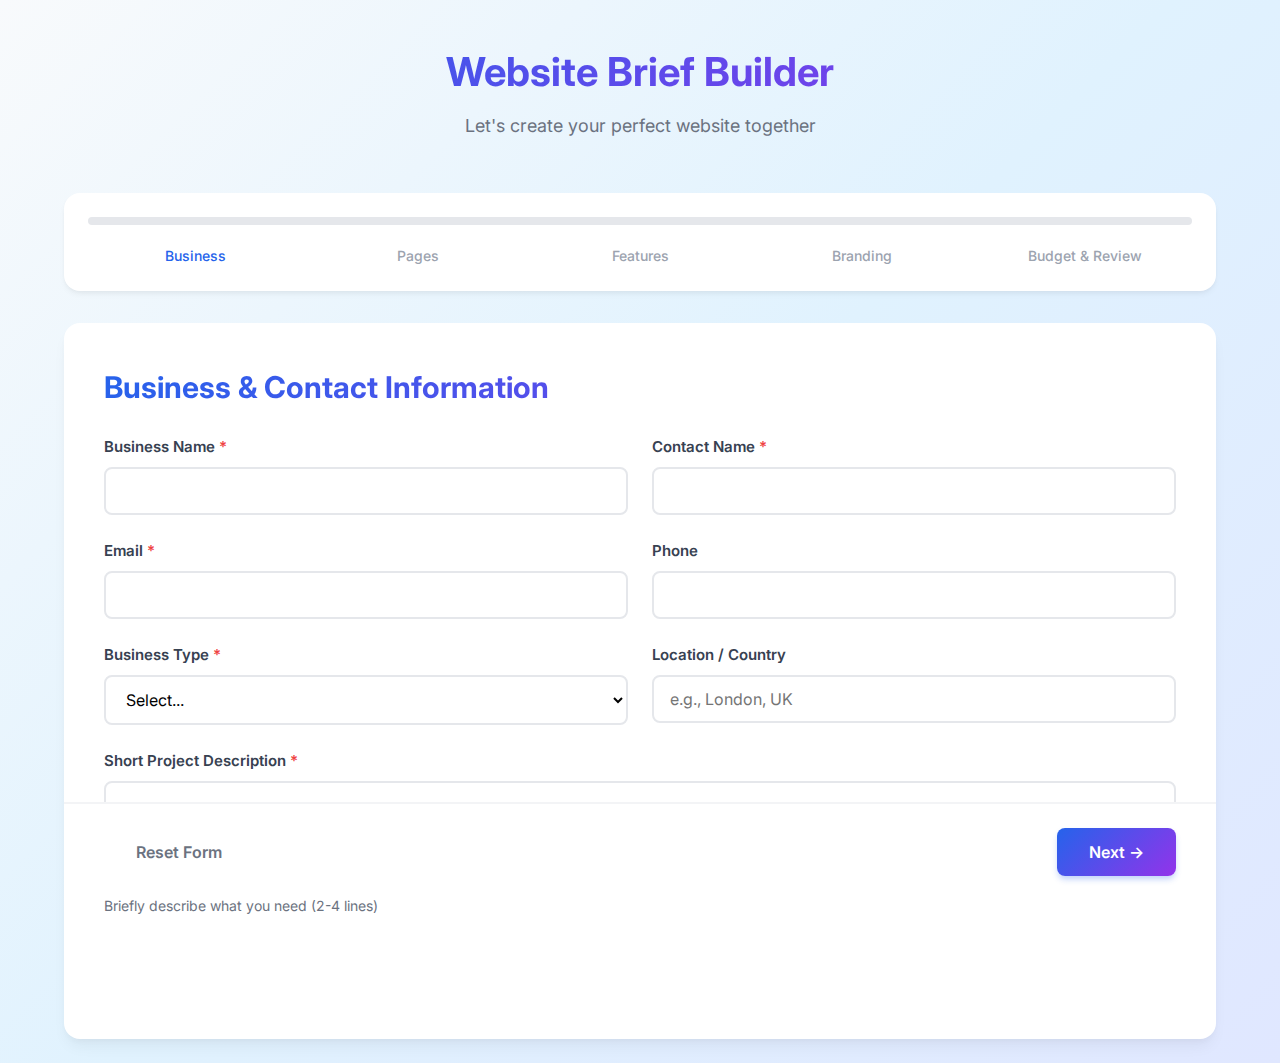
<file: templates/brief.html>
<!DOCTYPE html>
<html lang="en">
<head>
    <meta charset="UTF-8">
    <meta name="viewport" content="width=device-width, initial-scale=1.0">
    <title>Website Brief Builder</title>
    <link rel="preconnect" href="https://fonts.googleapis.com">
    <link rel="preconnect" href="https://fonts.gstatic.com" crossorigin>
    <link href="https://fonts.googleapis.com/css2?family=Inter:wght@300;400;500;600;700&display=swap" rel="stylesheet">

    <!-- Custom CSS -->
    <link rel="stylesheet" href="/static/brief.css">

</head>
<body>
    <div class="container">
        <header class="wizard-header">
            <h1 class="wizard-title">Website Brief Builder</h1>
            <p class="wizard-subtitle">Let's create your perfect website together</p>
        </header>

        <div class="progress-container">
            <div class="progress-bar-wrapper">
                <div class="progress-bar" id="progressBar"></div>
            </div>
            <div class="progress-steps" id="progressSteps">
                <div class="progress-step active">Business</div>
                <div class="progress-step">Pages</div>
                <div class="progress-step">Features</div>
                <div class="progress-step">Branding</div>
                <div class="progress-step">Budget & Review</div>
            </div>
        </div>

        <div class="alert alert-info" id="autoSaveAlert" style="display: none;">
            <span>💾</span>
            <span>Your progress is automatically saved. You can return anytime to continue!</span>
        </div>

        <form id="briefForm">
            <!-- Honeypot -->
            <input type="text" name="website" class="honeypot" tabindex="-1" autocomplete="off">

            <div class="wizard-card">
                <!-- Step 1: Business & Contact -->
                <div class="step-content active" data-step="1">
                    <h2 class="section-title">Business & Contact Information</h2>

                    <div class="form-grid">
                        <div class="form-group">
                            <label class="form-label" for="businessName">
                                Business Name<span class="required">*</span>
                            </label>
                            <input type="text" id="businessName" name="businessName" class="form-input" required>
                            <div class="form-error">Please enter your business name</div>
                        </div>

                        <div class="form-group">
                            <label class="form-label" for="contactName">
                                Contact Name<span class="required">*</span>
                            </label>
                            <input type="text" id="contactName" name="contactName" class="form-input" required>
                            <div class="form-error">Please enter your name</div>
                        </div>
                    </div>

                    <div class="form-grid">
                        <div class="form-group">
                            <label class="form-label" for="email">
                                Email<span class="required">*</span>
                            </label>
                            <input type="email" id="email" name="email" class="form-input" required>
                            <div class="form-error">Please enter a valid email address</div>
                        </div>

                        <div class="form-group">
                            <label class="form-label" for="phone">
                                Phone
                            </label>
                            <input type="tel" id="phone" name="phone" class="form-input">
                        </div>
                    </div>

                    <div class="form-grid">
                        <div class="form-group">
                            <label class="form-label" for="businessType">
                                Business Type<span class="required">*</span>
                            </label>
                            <select id="businessType" name="businessType" class="form-select" required>
                                <option value="">Select...</option>
                                <option value="restaurant">Restaurant / Café</option>
                                <option value="retail">Retail / Shop</option>
                                <option value="services">Professional Services</option>
                                <option value="health">Health & Wellness</option>
                                <option value="beauty">Beauty & Spa</option>
                                <option value="fitness">Fitness & Gym</option>
                                <option value="trade">Trades (Plumber, Electrician, etc.)</option>
                                <option value="creative">Creative / Agency</option>
                                <option value="education">Education / Training</option>
                                <option value="events">Events & Hospitality</option>
                                <option value="other">Other</option>
                            </select>
                            <div class="form-error">Please select a business type</div>
                        </div>

                        <div class="form-group">
                            <label class="form-label" for="location">
                                Location / Country
                            </label>
                            <input type="text" id="location" name="location" class="form-input" placeholder="e.g., London, UK">
                        </div>
                    </div>

                    <div class="form-group">
                        <label class="form-label" for="projectDescription">
                            Short Project Description<span class="required">*</span>
                        </label>
                        <textarea id="projectDescription" name="projectDescription" class="form-textarea" rows="3" required></textarea>
                        <div class="form-helper">Briefly describe what you need (2-4 lines)</div>
                        <div class="form-error">Please describe your project</div>
                    </div>
                </div>

                <!-- Step 2: Pages & Navigation -->
                <div class="step-content" data-step="2">
                    <h2 class="section-title">Pages & Navigation</h2>
                    <div class="form-helper" style="margin-bottom: 24px;">Add all the pages you need for your website</div>

                    <div id="pagesRepeater"></div>
                    <button type="button" class="btn-add" onclick="addPage()">+ Add Page</button>

                    <div class="form-group" style="margin-top: 32px;">
                        <div class="checkbox-item">
                            <input type="checkbox" id="needBooking" name="needBooking">
                            <label for="needBooking">I need to take bookings/appointments</label>
                        </div>
                    </div>
                </div>

                <!-- Step 3: Features & Integrations -->
                <div class="step-content" data-step="3">
                    <h2 class="section-title">Features & Integrations</h2>

                    <div class="form-group">
                        <label class="form-label">Features (select all that apply)</label>
                        <div class="checkbox-group" id="featuresGroup">
                            <div class="checkbox-item">
                                <input type="checkbox" id="feat_contact" name="features" value="Contact form">
                                <label for="feat_contact">Custom Domain</label>
                            </div>
                            <div class="checkbox-item">
                                <input type="checkbox" id="feat_contact" name="features" value="Contact form">
                                <label for="feat_contact">Contact form</label>
                            </div>
                            <div class="checkbox-item">
                                <input type="checkbox" id="feat_gallery" name="features" value="Gallery">
                                <label for="feat_gallery">Gallery</label>
                            </div>
                            <div class="checkbox-item">
                                <input type="checkbox" id="feat_booking" name="features" value="Booking system">
                                <label for="feat_booking">Booking system</label>
                            </div>
                            <div class="checkbox-item">
                                <input type="checkbox" id="feat_reviews" name="features" value="Reviews">
                                <label for="feat_reviews">Reviews</label>
                            </div>
                            <div class="checkbox-item">
                                <input type="checkbox" id="feat_faq" name="features" value="FAQ">
                                <label for="feat_faq">FAQ</label>
                            </div>
                            <div class="checkbox-item">
                                <input type="checkbox" id="feat_pricing" name="features" value="Pricing tables">
                                <label for="feat_pricing">Pricing tables</label>
                            </div>
                            <div class="checkbox-item">
                                <input type="checkbox" id="feat_newsletter" name="features" value="Newsletter signup">
                                <label for="feat_newsletter">Newsletter signup</label>
                            </div>
                            <div class="checkbox-item">
                                <input type="checkbox" id="feat_map" name="features" value="Map">
                                <label for="feat_map">Map</label>
                            </div>
                            <div class="checkbox-item">
                                <input type="checkbox" id="feat_whatsapp" name="features" value="WhatsApp button">
                                <label for="feat_whatsapp">WhatsApp button</label>
                            </div>
                            <div class="checkbox-item">
                                <input type="checkbox" id="feat_social" name="features" value="Social feed">
                                <label for="feat_social">Social feed</label>
                            </div>
                            <div class="checkbox-item">
                                <input type="checkbox" id="feat_seo" name="features" value="SEO basics">
                                <label for="feat_seo">Advanced SEO</label>
                            </div>
                            <div class="checkbox-item">
                                <input type="checkbox" id="feat_cookie" name="features" value="Cookie banner">
                                <label for="feat_cookie">Cookie banner</label>
                            </div>
                        </div>
                    </div>

                    <h3 style="font-size: 1.25rem; font-weight: 700; margin: 40px 0 24px;">Integrations</h3>
                    
                    <div class="form-grid">
                        <div class="form-group">
                            <label class="form-label" for="int_facebook">Facebook</label>
                            <input type="url" id="int_facebook" name="int_facebook" class="form-input" placeholder="Facebook URL">
                        </div>
                        <div class="form-group">
                            <label class="form-label" for="int_instagram">Instagram</label>
                            <input type="text" id="int_instagram" name="int_instagram" class="form-input" placeholder="@username">
                        </div>
                        <div class="form-group">
                            <label class="form-label" for="int_tiktok">TikTok</label>
                            <input type="text" id="int_tiktok" name="int_tiktok" class="form-input" placeholder="@username">
                        </div>
                        <div class="form-group">
                            <label class="form-label" for="int_linkedin">LinkedIn</label>
                            <input type="url" id="int_linkedin" name="int_linkedin" class="form-input" placeholder="LinkedIn URL">
                        </div>
                        <div class="form-group">
                            <label class="form-label" for="int_google">Google Business</label>
                            <input type="url" id="int_google" name="int_google" class="form-input" placeholder="Google Business URL">
                        </div>
                        <div class="form-group">
                            <label class="form-label" for="int_booking_tool">Existing Booking Tool</label>
                            <input type="text" id="int_booking_tool" name="int_booking_tool" class="form-input" placeholder="Tool name or URL">
                        </div>
                        <div class="form-group">
                            <label class="form-label" for="int_domain">Custom Domain You Want</label>
                            <input type="text" id="int_domain" name="int_domain" class="form-input" placeholder="yourdomain.com">
                        </div>
                        <div class="form-group">
                            <label class="form-label" for="int_old_website">Old Website URL</label>
                            <input type="url" id="int_old_website" name="int_old_website" class="form-input" placeholder="https://...">
                        </div>
                    </div>
                </div>

        
                <!-- Step 4: Branding & Assets -->
                <div class="step-content" data-step="4">
                    <h2 class="section-title">Branding & Assets</h2>

                    <div class="form-group">
                        <label class="form-label">Upload Files (Logo, Photos, Menus, etc.)</label>
                        <div class="file-upload-zone" id="fileUploadZone">
                            <div class="file-upload-icon">📁</div>
                            <div class="file-upload-text">Drag & drop files here or click to browse</div>
                            <div class="file-upload-subtext">webp, JPG, SVG, PDF · Up to 10 files or 25MB total</div>
                        </div>
                        <input type="file" id="fileInput" class="file-input-hidden" multiple accept="image/webp,image/jpeg,image/svg+xml,application/pdf">
                        <div id="filePreviewGrid" class="file-preview-grid"></div>
                        <div class="form-helper" id="fileSizeHelper">0 MB / 25 MB</div>
                    </div>

                    <div class="form-group">
                        <label class="form-label">Brand Colors</label>
                        <div class="color-picker-group">
                            <div class="color-picker-item">
                                <label class="form-label" for="colorPrimary">Primary Color</label>
                                <input type="color" id="colorPrimary" name="colorPrimary" class="color-picker-input" value="#2563eb">
                                <input type="text" id="colorPrimaryHex" name="colorPrimaryHex" class="form-input" value="#2563eb" style="margin-top: 8px;" placeholder="#000000">
                            </div>
                            <div class="color-picker-item">
                                <label class="form-label" for="colorSecondary">Secondary Color</label>
                                <input type="color" id="colorSecondary" name="colorSecondary" class="color-picker-input" value="#9333ea">
                                <input type="text" id="colorSecondaryHex" name="colorSecondaryHex" class="form-input" value="#9333ea" style="margin-top: 8px;" placeholder="#000000">
                            </div>
                        </div>
                    </div>

                    <div class="form-group">
                        <label class="form-label" for="logoText">Logo Text (if no logo file)</label>
                        <input type="text" id="logoText" name="logoText" class="form-input" placeholder="Your business name">
                    </div>

                    <div class="form-group">
                        <label class="form-label" for="fontPreference">Font Preference</label>
                        <input type="text" id="fontPreference" name="fontPreference" class="form-input" placeholder="e.g., Modern sans-serif, Classic serif, Playful">
                    </div>

                    <div class="form-group">
                        <label class="form-label">Example Websites You Like</label>
                        <div id="exampleSitesRepeater"></div>
                        <button type="button" class="btn-add" onclick="addExampleSite()">+ Add Example</button>
                    </div>
                </div>

                <!-- Step 5: Budget, Timeline & Review -->
                <div class="step-content" data-step="5">
                    <h2 class="section-title">Budget & Timeline</h2>

                    <div class="form-group">
                        <label class="form-label">Budget Range<span class="required">*</span></label>
                        <div style="display: grid; gap: 12px;">
                            <div class="checkbox-item">
                                <input type="radio" id="budget1" name="budget" value="£150-£250" required>
                                <label for="budget1">£150 - £250</label>
                            </div>
                            <div class="checkbox-item">
                                <input type="radio" id="budget2" name="budget" value="£250-£500">
                                <label for="budget2">£250 - £500</label>
                            </div>
                            <div class="checkbox-item">
                                <input type="radio" id="budget3" name="budget" value="£500-£1,000">
                                <label for="budget3">£500 - £1,000</label>
                            </div>
                            <div class="checkbox-item">
                                <input type="radio" id="budget4" name="budget" value="other">
                                <label for="budget4">Other (please specify below)</label>
                            </div>
                        </div>
                        <input type="text" id="budgetOther" name="budgetOther" class="form-input" placeholder="Enter your budget range" style="margin-top: 12px; display: none;">
                        <div class="form-error">Please select a budget range</div>
                    </div>

                    <div class="form-group">
                        <label class="form-label" for="goLiveDate">Desired Go-Live Date</label>
                        <input type="date" id="goLiveDate" name="goLiveDate" class="form-input">
                    </div>

                    <div class="form-group">
                        <label class="form-label">Ongoing Needs (select all that apply)</label>
                        <div class="checkbox-group">
                            <div class="checkbox-item">
                                <input type="checkbox" id="ongoing_maintenance" name="ongoing" value="Maintenance">
                                <label for="ongoing_maintenance">Maintenance</label>
                            </div>
                            <div class="checkbox-item">
                                <input type="checkbox" id="ongoing_copy" name="ongoing" value="Copywriting">
                                <label for="ongoing_copy">Copywriting</label>
                            </div>
                            <div class="checkbox-item">
                                <input type="checkbox" id="ongoing_images" name="ongoing" value="Stock images">
                                <label for="ongoing_images">Stock images</label>
                            </div>
                            <div class="checkbox-item">
                                <input type="checkbox" id="ongoing_seo" name="ongoing" value="SEO">
                                <label for="ongoing_seo">SEO</label>
                            </div>
                            <div class="checkbox-item">
                                <input type="checkbox" id="ongoing_speed" name="ongoing" value="Speed optimization">
                                <label for="ongoing_speed">Speed optimization</label>
                            </div>
                        </div>
                    </div>

                    <div class="form-group">
                        <label class="form-label" for="additionalNotes">Additional Notes</label>
                        <textarea id="additionalNotes" name="additionalNotes" class="form-textarea" rows="4" placeholder="Anything else we should know?"></textarea>
                    </div>

                    <hr style="border: none; border-top: 2px solid #e5e7eb; margin: 48px 0;">

                    <h2 class="section-title">Review Your Brief</h2>
                    <div id="reviewContent"></div>
                </div>

                <div class="wizard-footer">
                    <div>
                        <button type="button" class="btn-ghost" onclick="resetForm()">Reset Form</button>
                    </div>
                    <div class="wizard-footer-actions">
                        <button type="button" class="btn-secondary" id="prevBtn" onclick="changeStep(-1)" style="display: none;">← Back</button>
                        <button type="button" class="btn-primary" id="nextBtn" onclick="changeStep(1)">Next →</button>
                        <button type="button" class="btn-primary" id="submitBtn" onclick="submitBrief()" style="display: none;">Submit Brief 🚀</button>
                    </div>
                </div>
            </div>
        </form>

        <div class="wizard-card success-screen" id="successScreen">
            <div class="success-icon">🎉</div>
            <h2 class="success-title">Brief Submitted Successfully!</h2>
            <p class="success-message">Thank you! We've received your brief and will contact you within 24 hours.</p>
            <div style="display: flex; gap: 16px; justify-content: center; flex-wrap: wrap;">
                <button class="btn-primary" onclick="downloadJSON()">Download Brief (JSON)</button>
                <button class="btn-secondary" onclick="location.reload()">Start New Brief</button>
            </div>
        </div>
    </div>

    <script>
// =========================
// Website Brief (no booking) + Formspree submit
// =========================

// State management
let currentStep = 1;
const totalSteps = 5; // booking removed → 5 steps
let pages = [];
let exampleSites = [];
let uploadedFiles = [];
let totalFileSize = 0;
const maxFileSize = 25 * 1024 * 1024; // 25MB
const maxFiles = 10;
let autoSaveTimer = null;

// Initialize
document.addEventListener('DOMContentLoaded', function() {
  loadFormData();
  addPage(); // Add first page by default
  updateProgress();
  setupAutoSave();
  setupFileUpload();
  setupColorSync();
  setupBudgetRadio();
});

// Auto-save functionality
function setupAutoSave() {
  const form = document.getElementById('briefForm');
  let timeoutId;

  form.addEventListener('input', function() {
    clearTimeout(timeoutId);
    timeoutId = setTimeout(function() {
      saveFormData();
      showAutoSaveAlert();
    }, 2000);
  });
}

function showAutoSaveAlert() {
  const alert = document.getElementById('autoSaveAlert');
  alert.style.display = 'flex';
  setTimeout(() => {
    alert.style.display = 'none';
  }, 3000);
}

function saveFormData() {
  const formData = new FormData(document.getElementById('briefForm'));
  const data = {
    step: currentStep,
    fields: {},
    pages: pages,
    exampleSites: exampleSites,
    // booking removed → no serviceTags needed
    files: uploadedFiles.map(f => ({ name: f.name, size: f.size, type: f.type }))
  };

  for (let [key, value] of formData.entries()) {
    if (key !== 'website') { // Skip honeypot
      if (data.fields[key]) {
        if (!Array.isArray(data.fields[key])) {
          data.fields[key] = [data.fields[key]];
        }
        data.fields[key].push(value);
      } else {
        data.fields[key] = value;
      }
    }
  }

  localStorage.setItem('websiteBrief', JSON.stringify(data));
}

function loadFormData() {
  const saved = localStorage.getItem('websiteBrief');
  if (!saved) return;

  try {
    const data = JSON.parse(saved);
    
    // Restore basic fields
    Object.keys(data.fields).forEach(key => {
      const element = document.querySelector(`[name="${key}"]`);
      if (element) {
        if (element.type === 'checkbox' || element.type === 'radio') {
          if (Array.isArray(data.fields[key])) {
            data.fields[key].forEach(val => {
              const el = document.querySelector(`[name="${key}"][value="${val}"]`);
              if (el) el.checked = true;
            });
          } else {
            element.checked = true;
          }
        } else {
          element.value = data.fields[key];
        }
      }
    });

    // Restore complex data
    if (data.pages) pages = data.pages;
    if (data.exampleSites) exampleSites = data.exampleSites;

    // Restore step (cap at 5 since booking was removed)
    if (data.step) {
      currentStep = Math.min(data.step, totalSteps);
      showStep(currentStep);
    }

    renderPages();
    renderExampleSites();
  } catch (e) {
    console.error('Error loading saved data:', e);
  }
}

function resetForm() {
  if (!confirm('Are you sure you want to reset the form? All data will be lost.')) return;
  
  localStorage.removeItem('websiteBrief');
  location.reload();
}

// Step navigation
function changeStep(direction) {
  if (direction === 1 && !validateStep(currentStep)) {
    return;
  }

  currentStep += direction;

  // booking removed → no skipping logic
  if (currentStep === totalSteps) {
    renderReview();
  }

  showStep(currentStep);
  updateProgress();
  saveFormData();
  window.scrollTo({ top: 0, behavior: 'smooth' });
}

function showStep(step) {
  document.querySelectorAll('.step-content').forEach((el, index) => {
    el.classList.toggle('active', index + 1 === step);
  });

  document.getElementById('prevBtn').style.display = step === 1 ? 'none' : 'inline-block';
  document.getElementById('nextBtn').style.display = step === totalSteps ? 'none' : 'inline-block';
  document.getElementById('submitBtn').style.display = step === totalSteps ? 'inline-block' : 'none';
}

function updateProgress() {
  const progress = ((currentStep - 1) / (totalSteps - 1)) * 100;
  document.getElementById('progressBar').style.width = progress + '%';

  document.querySelectorAll('.progress-step').forEach((step, index) => {
    step.classList.remove('active', 'completed');
    if (index + 1 === currentStep) {
      step.classList.add('active');
    } else if (index + 1 < currentStep) {
      step.classList.add('completed');
    }
  });
}

function validateStep(step) {
  const stepElement = document.querySelector(`.step-content[data-step="${step}"]`);
  const requiredFields = stepElement.querySelectorAll('[required]');
  let isValid = true;

  requiredFields.forEach(field => {
    const errorEl = field.parentElement.querySelector('.form-error');
    
    if (!field.value.trim()) {
      field.classList.add('error');
      if (errorEl) errorEl.classList.add('show');
      isValid = false;
    } else if (field.type === 'email' && !isValidEmail(field.value)) {
      field.classList.add('error');
      if (errorEl) errorEl.classList.add('show');
      isValid = false;
    } else {
      field.classList.remove('error');
      if (errorEl) errorEl.classList.remove('show');
    }
  });

  // Special validation for final step (budget)
  if (step === totalSteps) {
    const budgetChecked = document.querySelector('[name="budget"]:checked');
    const firstBudgetRadio = document.querySelector('[name="budget"]');
    if (!budgetChecked) {
      isValid = false;
      if (firstBudgetRadio) {
        const err = firstBudgetRadio.closest('.form-group')?.querySelector('.form-error');
        if (err) err.classList.add('show');
      }
    } else if (firstBudgetRadio) {
      const err = firstBudgetRadio.closest('.form-group')?.querySelector('.form-error');
      if (err) err.classList.remove('show');
    }
  }

  return isValid;
}

function isValidEmail(email) {
  return /^[^\s@]+@[^\s@]+\.[^\s@]+$/.test(email);
}

// Pages repeater
function addPage() {
  const id = Date.now();
  pages.push({ id, title: '', slug: '', type: 'Custom', notes: '' });
  renderPages();
  saveFormData();
}

function removePage(id) {
  pages = pages.filter(p => p.id !== id);
  renderPages();
  saveFormData();
}

function renderPages() {
  const container = document.getElementById('pagesRepeater');
  container.innerHTML = pages.map((page, index) => `
    <div class="repeater-item">
      ${pages.length > 1 ? `<button type="button" class="repeater-remove" onclick="removePage(${page.id})">×</button>` : ''}
      <div class="form-group">
        <label class="form-label">Page ${index + 1} Title<span class="required">*</span></label>
        <input type="text" class="form-input" value="${page.title}" 
          onchange="updatePage(${page.id}, 'title', this.value)" required>
      </div>
      <div class="form-grid">
        <div class="form-group">
          <label class="form-label">Slug (URL)</label>
          <input type="text" class="form-input" value="${page.slug}" 
            onchange="updatePage(${page.id}, 'slug', this.value)"
            placeholder="${page.title ? slugify(page.title) : 'page-url'}">
        </div>
        <div class="form-group">
          <label class="form-label">Page Type</label>
          <select class="form-select" onchange="updatePage(${page.id}, 'type', this.value)">
            <option value="Home" ${page.type === 'Home' ? 'selected' : ''}>Home</option>
            <option value="About" ${page.type === 'About' ? 'selected' : ''}>About</option>
            <option value="Services" ${page.type === 'Services' ? 'selected' : ''}>Services</option>
            <option value="Gallery" ${page.type === 'Gallery' ? 'selected' : ''}>Gallery</option>
            <option value="Shop" ${page.type === 'Shop' ? 'selected' : ''}>Shop</option>
            <option value="Blog" ${page.type === 'Blog' ? 'selected' : ''}>Blog</option>
            <option value="Contact" ${page.type === 'Contact' ? 'selected' : ''}>Contact</option>
            <option value="Custom" ${page.type === 'Custom' ? 'selected' : ''}>Custom</option>
          </select>
        </div>
      </div>
      <div class="form-group">
        <label class="form-label">Short Notes</label>
        <textarea class="form-textarea" rows="2" 
          onchange="updatePage(${page.id}, 'notes', this.value)">${page.notes}</textarea>
      </div>
    </div>
  `).join('');
}

function updatePage(id, field, value) {
  const page = pages.find(p => p.id === id);
  if (page) {
    page[field] = value;
    if (field === 'title' && !page.slug) {
      page.slug = slugify(value);
    }
    renderPages();
    saveFormData();
  }
}

function slugify(text) {
  return text.toLowerCase().replace(/[^a-z0-9]+/g, '-').replace(/(^-|-$)/g, '');
}

// Example sites repeater
function addExampleSite() {
  const id = Date.now();
  exampleSites.push({ id, url: '', notes: '' });
  renderExampleSites();
  saveFormData();
}

function removeExampleSite(id) {
  exampleSites = exampleSites.filter(s => s.id !== id);
  renderExampleSites();
  saveFormData();
}

function renderExampleSites() {
  const container = document.getElementById('exampleSitesRepeater');
  container.innerHTML = exampleSites.map((site, index) => `
    <div class="repeater-item">
      <button type="button" class="repeater-remove" onclick="removeExampleSite(${site.id})">×</button>
      <div class="form-group">
        <label class="form-label">Website URL ${index + 1}</label>
        <input type="url" class="form-input" value="${site.url}" 
          onchange="updateExampleSite(${site.id}, 'url', this.value)"
          placeholder="https://example.com">
      </div>
      <div class="form-group">
        <label class="form-label">What do you like about it?</label>
        <textarea class="form-textarea" rows="2" 
          onchange="updateExampleSite(${site.id}, 'notes', this.value)">${site.notes}</textarea>
      </div>
    </div>
  `).join('');
}

function updateExampleSite(id, field, value) {
  const site = exampleSites.find(s => s.id === id);
  if (site) {
    site[field] = value;
    saveFormData();
  }
}

// File upload
function setupFileUpload() {
  const zone = document.getElementById('fileUploadZone');
  const input = document.getElementById('fileInput');

  zone.addEventListener('click', () => input.click());

  zone.addEventListener('dragover', (e) => {
    e.preventDefault();
    zone.classList.add('drag-over');
  });

  zone.addEventListener('dragleave', () => {
    zone.classList.remove('drag-over');
  });

  zone.addEventListener('drop', (e) => {
    e.preventDefault();
    zone.classList.remove('drag-over');
    handleFiles(e.dataTransfer.files);
  });

  input.addEventListener('change', (e) => {
    handleFiles(e.target.files);
  });
}

function handleFiles(files) {
  const newFiles = Array.from(files);
  
  if (uploadedFiles.length + newFiles.length > maxFiles) {
    alert(`Maximum ${maxFiles} files allowed`);
    return;
  }

  let newSize = totalFileSize;
  newFiles.forEach(file => newSize += file.size);

  if (newSize > maxFileSize) {
    alert('Total file size exceeds 25MB limit');
    return;
  }

  newFiles.forEach(file => {
    uploadedFiles.push(file);
    totalFileSize += file.size;
  });

  renderFilePreview();
  updateFileSizeDisplay();
}

function removeFile(index) {
  totalFileSize -= uploadedFiles[index].size;
  uploadedFiles.splice(index, 1);
  renderFilePreview();
  updateFileSizeDisplay();
}

function renderFilePreview() {
  const grid = document.getElementById('filePreviewGrid');
  grid.innerHTML = uploadedFiles.map((file, index) => {
    const isImage = file.type.startsWith('image/');
    const preview = isImage ? URL.createObjectURL(file) : '📄';
    
    return `
      <div class="file-preview-item">
        <button type="button" class="file-preview-remove" onclick="removeFile(${index})">×</button>
        ${isImage 
          ? `<img src="${preview}" class="file-preview-img" alt="${file.name}">` 
          : `<div style="height: 100px; display: flex; align-items: center; justify-content: center; font-size: 3rem;">${preview}</div>`
        }
        <div class="file-preview-name">${file.name}</div>
        <div class="file-preview-size">${(file.size / 1024).toFixed(1)} KB</div>
      </div>
    `;
  }).join('');
}

function updateFileSizeDisplay() {
  const helper = document.getElementById('fileSizeHelper');
  const mb = (totalFileSize / 1024 / 1024).toFixed(2);
  helper.textContent = `${mb} MB / 25 MB`;
}

// Color picker sync
function setupColorSync() {
  const colorPrimary = document.getElementById('colorPrimary');
  const colorPrimaryHex = document.getElementById('colorPrimaryHex');
  const colorSecondary = document.getElementById('colorSecondary');
  const colorSecondaryHex = document.getElementById('colorSecondaryHex');

  colorPrimary.addEventListener('input', (e) => {
    colorPrimaryHex.value = e.target.value;
  });

  colorPrimaryHex.addEventListener('input', (e) => {
    if (/^#[0-9A-F]{6}$/i.test(e.target.value)) {
      colorPrimary.value = e.target.value;
    }
  });

  colorSecondary.addEventListener('input', (e) => {
    colorSecondaryHex.value = e.target.value;
  });

  colorSecondaryHex.addEventListener('input', (e) => {
    if (/^#[0-9A-F]{6}$/i.test(e.target.value)) {
      colorSecondary.value = e.target.value;
    }
  });
}

// Budget radio logic
function setupBudgetRadio() {
  const radios = document.querySelectorAll('[name="budget"]');
  const otherInput = document.getElementById('budgetOther');

  radios.forEach(radio => {
    radio.addEventListener('change', () => {
      otherInput.style.display = radio.value === 'other' ? 'block' : 'none';
    });
  });
}

// Review rendering (no booking)
function renderReview() {
  const reviewContent = document.getElementById('reviewContent');
  const formData = new FormData(document.getElementById('briefForm'));
  
  let html = '';

  // Business Info
  html += `
    <div class="review-section">
      <div class="review-section-title">
        Business Information
        <button type="button" class="review-edit-btn" onclick="editStep(1)">Edit</button>
      </div>
      <div class="review-content">
        <div class="review-item">
          <div class="review-label">Business Name</div>
          <div class="review-value">${formData.get('businessName') || 'Not provided'}</div>
        </div>
        <div class="review-item">
          <div class="review-label">Contact</div>
          <div class="review-value">${formData.get('contactName')} · ${formData.get('email')}</div>
        </div>
        <div class="review-item">
          <div class="review-label">Business Type</div>
          <div class="review-value">${formData.get('businessType') || 'Not specified'}</div>
        </div>
        <div class="review-item">
          <div class="review-label">Description</div>
          <div class="review-value">${formData.get('projectDescription') || 'Not provided'}</div>
        </div>
      </div>
    </div>
  `;

  // Pages
  html += `
    <div class="review-section">
      <div class="review-section-title">
        Pages (${pages.length})
        <button type="button" class="review-edit-btn" onclick="editStep(2)">Edit</button>
      </div>
      <div class="review-content">
        ${pages.map(page => `
          <div class="review-item">
            <div class="review-value"><strong>${page.title}</strong> (${page.type})</div>
          </div>
        `).join('')}
      </div>
    </div>
  `;

  // Features
  const features = Array.from(document.querySelectorAll('[name="features"]:checked')).map(el => el.value);
  html += `
    <div class="review-section">
      <div class="review-section-title">
        Features (${features.length})
        <button type="button" class="review-edit-btn" onclick="editStep(3)">Edit</button>
      </div>
      <div class="review-content">
        <div class="review-value">${features.join(', ') || 'None selected'}</div>
      </div>
    </div>
  `;

  // Branding
  html += `
    <div class="review-section">
      <div class="review-section-title">
        Branding & Assets
        <button type="button" class="review-edit-btn" onclick="editStep(4)">Edit</button>
      </div>
      <div class="review-content">
        <div class="review-item">
          <div class="review-label">Files Uploaded</div>
          <div class="review-value">${uploadedFiles.length} files (${(totalFileSize / 1024 / 1024).toFixed(2)} MB)</div>
        </div>
        <div class="review-item">
          <div class="review-label">Colors</div>
          <div class="review-value">
            <span style="display: inline-block; width: 20px; height: 20px; background: ${formData.get('colorPrimaryHex')}; border-radius: 4px; vertical-align: middle;"></span>
            ${formData.get('colorPrimaryHex')} · 
            <span style="display: inline-block; width: 20px; height: 20px; background: ${formData.get('colorSecondaryHex')}; border-radius: 4px; vertical-align: middle;"></span>
            ${formData.get('colorSecondaryHex')}
          </div>
        </div>
      </div>
    </div>
  `;

  // Budget
  const budget = formData.get('budget') === 'other' ? formData.get('budgetOther') : formData.get('budget');
  html += `
    <div class="review-section">
      <div class="review-section-title">
        Budget & Timeline
        <button type="button" class="review-edit-btn" onclick="editStep(5)">Edit</button>
      </div>
      <div class="review-content">
        <div class="review-item">
          <div class="review-label">Budget</div>
          <div class="review-value">${budget || 'Not specified'}</div>
        </div>
        <div class="review-item">
          <div class="review-label">Go-Live Date</div>
          <div class="review-value">${formData.get('goLiveDate') || 'Flexible'}</div>
        </div>
      </div>
    </div>
  `;

  reviewContent.innerHTML = html;
}

function editStep(step) {
  currentStep = step;
  showStep(currentStep);
  updateProgress();
  window.scrollTo({ top: 0, behavior: 'smooth' });
}

const BACKEND_ENDPOINT = "/submit-brief";

function showSubmitError(msg) {
  alert("Sorry, we couldn’t send your brief.\n\n" + msg + "\n\nPlease try again, or email admin@solarisai.co.uk.");
}

async function submitBrief() {
  // final step (5) validation
  if (!validateStep(totalSteps)) return;

  // Honeypot
  if (document.querySelector('[name="website"]').value) return;

  const briefData = collectFormData();
  window.briefData = briefData; // keep "Download JSON" working

  // Build multipart body for your backend
  const fd = new FormData();
  fd.append("brief_json", JSON.stringify(briefData, null, 2));
  uploadedFiles.forEach(file => fd.append("attachments", file, file.name));

  try {
    const res = await fetch(BACKEND_ENDPOINT, {
      method: "POST",
      body: fd
    });
    const payload = await res.json().catch(() => ({}));

    if (!res.ok || payload.ok !== true) {
      const msg = payload && (payload.error || JSON.stringify(payload));
      showSubmitError(msg || `HTTP ${res.status}`);
      return;
    }

    // Success UI
    document.querySelector(".wizard-card:not(.success-screen)").style.display = "none";
    document.getElementById("successScreen").classList.add("show");
    localStorage.removeItem("websiteBrief");
  } catch (e) {
    showSubmitError(e.message || String(e));
  }
}

function collectFormData() {
  const formData = new FormData(document.getElementById('briefForm'));
  const data = {
    timestamp: new Date().toISOString(),
    contact: {
      businessName: formData.get('businessName'),
      contactName: formData.get('contactName'),
      email: formData.get('email'),
      phone: formData.get('phone'),
      businessType: formData.get('businessType'),
      location: formData.get('location'),
      description: formData.get('projectDescription')
    },
    pages: pages,
    features: Array.from(document.querySelectorAll('[name="features"]:checked')).map(el => el.value),
    integrations: {
      facebook: formData.get('int_facebook'),
      instagram: formData.get('int_instagram'),
      tiktok: formData.get('int_tiktok'),
      linkedin: formData.get('int_linkedin'),
      googleBusiness: formData.get('int_google'),
      bookingTool: formData.get('int_booking_tool'),
      domain: formData.get('int_domain'),
      oldWebsite: formData.get('int_old_website')
    },
    // booking removed → always null
    booking: null,
    branding: {
      files: uploadedFiles.map(f => ({ name: f.name, size: f.size, type: f.type })),
      primaryColor: formData.get('colorPrimaryHex'),
      secondaryColor: formData.get('colorSecondaryHex'),
      logoText: formData.get('logoText'),
      fontPreference: formData.get('fontPreference'),
      exampleSites: exampleSites
    },
    budget: formData.get('budget') === 'other' ? formData.get('budgetOther') : formData.get('budget'),
    goLiveDate: formData.get('goLiveDate'),
    ongoingNeeds: Array.from(document.querySelectorAll('[name="ongoing"]:checked')).map(el => el.value),
    additionalNotes: formData.get('additionalNotes')
  };

  return data;
}

function downloadJSON() {
  const data = window.briefData || collectFormData();
  const blob = new Blob([JSON.stringify(data, null, 2)], { type: 'application/json' });
  const url = URL.createObjectURL(blob);
  const a = document.createElement('a');
  a.href = url;
  a.download = 'website-brief.json';
  document.body.appendChild(a);
  a.click();
  document.body.removeChild(a);
  URL.revokeObjectURL(url);
}
</script>
</body>
</html>
</file>
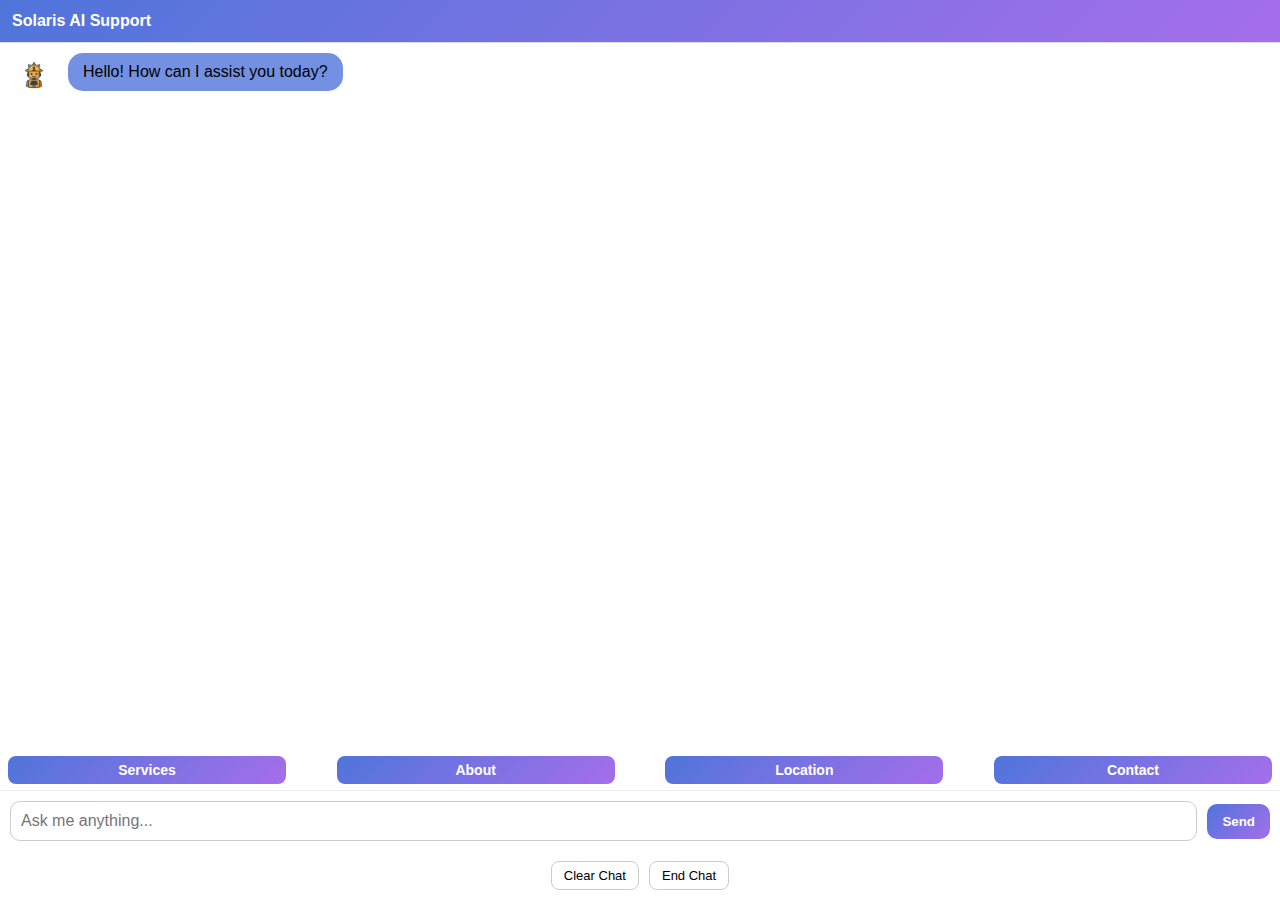
<file: templates/chatbot.html>
<!DOCTYPE html>
<html lang="en">
<head>
  <!-- # Basic HTML metadata and page setup -->
  <meta charset="UTF-8" />
  <meta name="viewport" content="width=device-width, initial-scale=1.0"/>
  <title>Chatbot</title>

  <!-- # Link to external stylesheet with versioning -->
  <link rel="stylesheet" href="/static/chatbot.css" />

  <style>
    /* # General page layout and font */
    html, body {
      margin: 0;
      padding: 0;
      height: 100%;
      width: 100%;
      background: white;
      font-family: 'Segoe UI', sans-serif;
      overflow: hidden;
    }

    /* # Wrapper container to vertically structure page */
    #wrapper {
      height: 100%;
      display: flex;
      flex-direction: column;
    }

    /* # Main chat container area */
    #chat-container {
      flex-grow: 1;
      display: flex;
      flex-direction: column;
      background: #ffffff;
      overflow: hidden;
    }

    /* # Header styling for chatbot title */
    .chat-header {
      padding: 12px;
      background-color: #ffd000;
      font-weight: bold;
      font-size: 16px;
      color: #ffffff;
      display: flex;
      align-items: center;
      justify-content: space-between;
      border-bottom: 1px solid #ddd;
    }

    /* # Scrollable chat box area */
    .chat-box {
      flex-grow: 1;
      overflow-y: auto;
      padding: 10px;
      background: #ffffff;
    }

    /* # Container for input field and send button */
    .input-container {
      display: flex;
      gap: 10px;
      align-items: center;
      padding: 10px;
      border-top: 1px solid #eee;
    }

    /* # User input field */
    input[type="text"] {
      flex-grow: 1;
      padding: 10px;
      border: 1px solid #ccc;
      border-radius: 10px;
      font-size: 16px;
      box-sizing: border-box;
      width: 100%;
    }

    /* # Send button next to input field */
    .input-container button {
      padding: 10px 15px;
      background-color: #ffd000;
      border: none;
      border-radius: 10px;
      cursor: pointer;
      font-weight: bold;
    }

    /* # Chat footer section */
    .chat-footer {
      padding: 10px;
      font-size: 14px;
    }

    /* # Layout for footer buttons (clear/end) */
    .footer-buttons {
      display: flex;
      justify-content: center;
      gap: 10px;
    }

    /* # Footer button styling */
    .footer-buttons button {
      background-color: #fff;
      border: 1px solid #ccc;
      border-radius: 8px;
      padding: 6px 12px;
      font-size: 13px;
      cursor: pointer;
    }

    /* # Feedback form hidden by default */
    #feedback-form {
      display: none;
      background-color: #a66eeadc;
      padding: 10px;
      text-align: center;
      border-top: 1px solid #eee;
    }

    /* # Layout for rating scale (1–10) */
    .rating-scale {
      display: grid;
      grid-template-columns: repeat(5, 1fr);
      gap: 8px;
      justify-items: center;
      margin: 10px 0;
    }

    /* # Individual rating buttons */
    .rating-scale span {
      display: inline-block;
      width: 28px;
      height: 28px;
      line-height: 28px;
      border-radius: 50%;
      background-color: #eee;
      text-align: center;
      cursor: pointer;
      font-weight: bold;
      transition: background-color 0.3s, color 0.3s;
    }

    /* # Highlight selected rating */
    .rating-scale span.selected {
      background-color: #ffd000;
      color: #000;
    }

    /* # Feedback textarea */
    textarea {
      width: 90%;
      padding: 8px;
      border-radius: 6px;
      border: 1px solid #ccc;
      margin-top: 10px;
    }

    /* # Submit/Skip feedback buttons */
    #feedback-form button {
      margin: 8px;
      padding: 6px 12px;
      border: none;
      border-radius: 6px;
      background: #4f75db;
      font-weight: bold;
      cursor: pointer;
    }

    /* # Avatar image styling */
    .avatar {
      width: 28px;
      height: 28px;
      border-radius: 50%;
      object-fit: contain;
      margin: 0 8px;
      background-color: #fff;
      padding: 2px;
    }

    /* # General message layout */
    .message {
      display: flex;
      align-items: flex-end;
      margin-bottom: 10px;
    }

    /* # Bot message alignment */
    .bot {
      justify-content: flex-start;
    }

    /* # User message alignment */
    .user {
      justify-content: flex-end;
    }

    /* # Chat bubble container */
    .message .bubble {
      max-width: 70%;
      padding: 10px 15px;
      border-radius: 15px;
      background-color: #f9f9f9;
      word-wrap: break-word;
      overflow-wrap: break-word;
      white-space: pre-wrap;
    }

    /* # Bot chat bubble color */
    .bot .bubble {
      background-color: #4f74dbcb;
      margin-left: 10px;
    }

    /* # User chat bubble color */
    .user .bubble {
      background-color: #a66eead7;
      margin-right: 10px;
    }
  </style>
</head>

<body>
  <!-- # Entire content wrapper -->
  <div id="wrapper">
    <div id="chat-container">
      <!-- # Chat header bar with title -->
      <div class="chat-header">Solaris AI Support</div>

      <!-- # Where messages appear -->
      <div id="chat-box" class="chat-box"></div>

      <!-- # Quick reply buttons under chat box -->
      <div class="quick-buttons" id="quick-buttons">
        <button onclick="sendQuick('What services do you offer?')">Services</button>
        <button onclick="sendQuick('Tell me about your company')">About</button>
        <button onclick="sendQuick('Where are you located?')">Location</button>
        <button onclick="sendQuick('How can I contact support?')">Contact</button>
      </div>

      <!-- # Input area with text field and Send button -->
      <div class="input-container">
        <input type="text" id="user-input" placeholder="Ask me anything..." onkeydown="if (event.key === 'Enter') sendMessage()">
        <button onclick="sendMessage()">Send</button>
      </div>

      <!-- # Clear and End chat footer buttons -->
      <div class="chat-footer">
        <div class="footer-buttons">
          <button onclick="clearChat()">Clear Chat</button>
          <button onclick="showFeedbackForm()">End Chat</button>
        </div>
      </div>
    </div>

    <!-- # Hidden feedback form shown on End Chat -->
    <div id="feedback-form">
      <h3>Rate this chat:</h3>
      <div class="rating-scale">
        <!-- # Feedback buttons 1 to 10 -->
        <span onclick="rate(1)">1</span><span onclick="rate(2)">2</span><span onclick="rate(3)">3</span><span onclick="rate(4)">4</span>
        <span onclick="rate(5)">5</span><span onclick="rate(6)">6</span><span onclick="rate(7)">7</span><span onclick="rate(8)">8</span>
        <span onclick="rate(9)">9</span><span onclick="rate(10)">10</span>
      </div>
      <textarea id="feedback-comment" rows="2" placeholder="Optional comment..."></textarea><br>
      <button onclick="submitFeedback()">Submit</button>
      <button onclick="skipFeedback()">Skip</button>
    </div>
  </div>

  <script>
    // # Reference to chat box and input field
    const chatBox = document.getElementById("chat-box");
    const inputField = document.getElementById("user-input");

    // # Adds user/bot message to the DOM
    function appendMessage(type, text) {
      const messageDiv = document.createElement("div");
      messageDiv.classList.add("message", type);

      const avatar = document.createElement("img");
      avatar.className = "avatar";
      avatar.src = type === "user" ? "/static/user-icon.webp" : "/static/bot-icon.webp";

      const bubble = document.createElement("div");
      bubble.classList.add("bubble");
      bubble.textContent = text;

      if (type === "user") {
        messageDiv.appendChild(bubble);
        messageDiv.appendChild(avatar);
      } else {
        messageDiv.appendChild(avatar);
        messageDiv.appendChild(bubble);
      }

      chatBox.appendChild(messageDiv);
      chatBox.scrollTop = chatBox.scrollHeight;
    }

    // # Show "typing..." while waiting for bot
    function appendTypingIndicator() {
      const typingDiv = document.createElement("div");
      typingDiv.classList.add("message", "bot");
      typingDiv.id = "typing-indicator";

      const avatar = document.createElement("img");
      avatar.className = "avatar";
      avatar.src = "/static/bot-icon.webp";

      const bubble = document.createElement("div");
      bubble.classList.add("bubble");
      bubble.textContent = "Bot is typing...";

      typingDiv.appendChild(avatar);
      typingDiv.appendChild(bubble);

      chatBox.appendChild(typingDiv);
      chatBox.scrollTop = chatBox.scrollHeight;
    }

    // # Remove typing message
    function removeTypingIndicator() {
      const typing = document.getElementById("typing-indicator");
      if (typing) typing.remove();
    }

    // # Main message sending logic
    async function sendMessage() {
      const message = inputField.value.trim();
      if (!message) return;

      appendMessage("user", message);
      inputField.value = "";

      appendTypingIndicator();

      try {
        const response = await fetch("/chat", {
          method: "POST",
          headers: { "Content-Type": "application/json" },
          body: JSON.stringify({ message })
        });

        const data = await response.json();
        removeTypingIndicator();
        appendMessage("bot", data.reply);
      } catch (error) {
        removeTypingIndicator();
        appendMessage("bot", "Sorry, something went wrong. Please try again later.");
      }
    }

    // # Send a predefined question
    function sendQuick(text) {
      inputField.value = text;
      sendMessage();
    }

    // # Clears all chat messages
    function clearChat() {
      chatBox.innerHTML = "";
    }

    // # Show feedback form on End Chat
    function showFeedbackForm() {
      document.getElementById("feedback-form").style.display = "block";
    }

    // # Skip feedback and hide form
    function skipFeedback() {
      document.getElementById("feedback-form").style.display = "none";
    }

    // # Select feedback rating
    let selectedRating = 0;
    function rate(number) {
      selectedRating = number;
      document.querySelectorAll('.rating-scale span').forEach((el, i) => {
        el.classList.toggle('selected', i + 1 === number);
      });
    }

    // # Send feedback to backend
    async function submitFeedback() {
      const comment = document.getElementById("feedback-comment").value;
      try {
        await fetch("/feedback", {
          method: "POST",
          headers: { "Content-Type": "application/json" },
          body: JSON.stringify({ rating: selectedRating, comment })
        });
        document.getElementById("feedback-form").innerHTML = "<p>Thanks for your feedback!</p>";
      } catch (err) {
        alert("Failed to submit feedback.");
      }
    }

    // # Initial welcome message from bot
    appendMessage("bot", "Hello! How can I assist you today?");
  </script>
</body>
</html>
</file>
<file: static/brief.css>
* {
            margin: 0;
            padding: 0;
            box-sizing: border-box;
        }

        body {
            font-family: 'Inter', -apple-system, BlinkMacSystemFont, 'Segoe UI', sans-serif;
            background: linear-gradient(135deg, #f8fafc 0%, #e0f2fe 50%, #e0e7ff 100%);
            min-height: 100vh;
            color: #1f2937;
            line-height: 1.6;
        }

        .container {
            max-width: 1200px;
            margin: 0 auto;
            padding: 0 24px;
        }

        .wizard-header {
            padding: 40px 0 20px;
            text-align: center;
        }

        .wizard-title {
            font-size: 2.5rem;
            font-weight: 700;
            background: linear-gradient(135deg, #2563eb, #9333ea);
            -webkit-background-clip: text;
            -webkit-text-fill-color: transparent;
            background-clip: text;
            margin-bottom: 8px;
        }

        .wizard-subtitle {
            font-size: 1.125rem;
            color: #6b7280;
            font-weight: 400;
        }

        .progress-container {
            margin: 32px 0;
            background: white;
            padding: 24px;
            border-radius: 16px;
            box-shadow: 0 4px 6px -1px rgba(0, 0, 0, 0.05), 0 2px 4px -1px rgba(0, 0, 0, 0.03);
        }

        .progress-bar-wrapper {
            position: relative;
            height: 8px;
            background: #e5e7eb;
            border-radius: 999px;
            overflow: hidden;
            margin-bottom: 20px;
        }

        .progress-bar {
            height: 100%;
            background: linear-gradient(135deg, #2563eb, #9333ea);
            border-radius: 999px;
            transition: width 0.4s ease;
        }

        .progress-steps {
            display: flex;
            justify-content: space-between;
            flex-wrap: wrap;
            gap: 8px;
        }

        .progress-step {
            flex: 1;
            min-width: 120px;
            text-align: center;
            font-size: 0.875rem;
            font-weight: 500;
            color: #9ca3af;
            transition: color 0.3s;
        }

        .progress-step.active {
            color: #2563eb;
        }

        .progress-step.completed {
            color: #10b981;
        }

        .wizard-card {
            background: white;
            border-radius: 16px;
            box-shadow: 0 10px 15px -3px rgba(0, 0, 0, 0.05), 0 4px 6px -2px rgba(0, 0, 0, 0.03);
            padding: 40px;
            margin-bottom: 24px;
            transition: transform 0.3s, box-shadow 0.3s;
        }

        .wizard-card:hover {
            transform: translateY(-2px);
            box-shadow: 0 20px 25px -5px rgba(0, 0, 0, 0.08), 0 10px 10px -5px rgba(0, 0, 0, 0.04);
        }

        .step-content {
            display: none;
            animation: fadeIn 0.4s ease;
        }

        .step-content.active {
            display: block;
        }

        @keyframes fadeIn {
            from {
                opacity: 0;
                transform: translateY(10px);
            }
            to {
                opacity: 1;
                transform: translateY(0);
            }
        }

        .section-title {
            font-size: 1.875rem;
            font-weight: 700;
            background: linear-gradient(135deg, #2563eb, #9333ea);
            -webkit-background-clip: text;
            -webkit-text-fill-color: transparent;
            background-clip: text;
            margin-bottom: 24px;
        }

        .form-group {
            margin-bottom: 24px;
        }

        .form-label {
            display: block;
            font-weight: 600;
            color: #374151;
            margin-bottom: 8px;
            font-size: 0.9375rem;
        }

        .form-label .required {
            color: #ef4444;
            margin-left: 4px;
        }

        .form-input,
        .form-select,
        .form-textarea {
            width: 100%;
            padding: 12px 16px;
            border: 2px solid #e5e7eb;
            border-radius: 8px;
            font-size: 1rem;
            font-family: inherit;
            transition: border-color 0.2s, box-shadow 0.2s;
            background: white;
        }

        .form-input:focus,
        .form-select:focus,
        .form-textarea:focus {
            outline: none;
            border-color: #2563eb;
            box-shadow: 0 0 0 3px rgba(37, 99, 235, 0.1);
        }

        .form-input.error,
        .form-select.error,
        .form-textarea.error {
            border-color: #ef4444;
        }

        .form-textarea {
            resize: vertical;
            min-height: 100px;
        }

        .form-helper {
            font-size: 0.875rem;
            color: #6b7280;
            margin-top: 6px;
        }

        .form-error {
            font-size: 0.875rem;
            color: #ef4444;
            margin-top: 6px;
            display: none;
        }

        .form-error.show {
            display: block;
        }

        .form-grid {
            display: grid;
            grid-template-columns: repeat(auto-fit, minmax(280px, 1fr));
            gap: 24px;
        }

        .btn-primary {
            background: linear-gradient(135deg, #2563eb, #9333ea);
            color: white;
            padding: 14px 32px;
            border: none;
            border-radius: 8px;
            font-size: 1rem;
            font-weight: 600;
            cursor: pointer;
            transition: transform 0.2s, box-shadow 0.2s;
            box-shadow: 0 4px 6px -1px rgba(37, 99, 235, 0.3);
            font-family: inherit;
        }

        .btn-primary:hover {
            transform: translateY(-2px);
            box-shadow: 0 10px 15px -3px rgba(37, 99, 235, 0.4);
        }

        .btn-primary:active {
            transform: translateY(0);
        }

        .btn-secondary {
            background: white;
            color: #2563eb;
            padding: 14px 32px;
            border: 2px solid #2563eb;
            border-radius: 8px;
            font-size: 1rem;
            font-weight: 600;
            cursor: pointer;
            transition: all 0.2s;
            font-family: inherit;
        }

        .btn-secondary:hover {
            background: #eff6ff;
            transform: translateY(-2px);
        }

        .btn-ghost {
            background: transparent;
            color: #6b7280;
            padding: 14px 32px;
            border: none;
            border-radius: 8px;
            font-size: 1rem;
            font-weight: 600;
            cursor: pointer;
            transition: all 0.2s;
            font-family: inherit;
        }

        .btn-ghost:hover {
            background: #f3f4f6;
            color: #374151;
        }

        .wizard-footer {
            display: flex;
            justify-content: space-between;
            gap: 16px;
            padding-top: 32px;
            border-top: 2px solid #f3f4f6;
            position: sticky;
            bottom: 0;
            background: white;
            margin: 0 -40px -40px;
            padding: 24px 40px;
            border-radius: 0 0 16px 16px;
        }

        .wizard-footer-actions {
            display: flex;
            gap: 12px;
        }

        .repeater-item {
            background: #f9fafb;
            padding: 20px;
            border-radius: 12px;
            margin-bottom: 16px;
            border: 2px solid #e5e7eb;
            position: relative;
        }

        .repeater-remove {
            position: absolute;
            top: 16px;
            right: 16px;
            background: #fee2e2;
            color: #dc2626;
            border: none;
            width: 32px;
            height: 32px;
            border-radius: 50%;
            cursor: pointer;
            font-size: 1.25rem;
            font-weight: bold;
            transition: all 0.2s;
        }

        .repeater-remove:hover {
            background: #fecaca;
            transform: scale(1.1);
        }

        .btn-add {
            background: #eff6ff;
            color: #2563eb;
            padding: 12px 24px;
            border: 2px dashed #2563eb;
            border-radius: 8px;
            font-size: 0.9375rem;
            font-weight: 600;
            cursor: pointer;
            transition: all 0.2s;
            width: 100%;
            font-family: inherit;
        }

        .btn-add:hover {
            background: #dbeafe;
            border-style: solid;
        }

        .checkbox-group {
            display: grid;
            grid-template-columns: repeat(auto-fill, minmax(200px, 1fr));
            gap: 12px;
        }

        .checkbox-item {
            display: flex;
            align-items: center;
            gap: 8px;
        }

        .checkbox-item input[type="checkbox"] {
            width: 20px;
            height: 20px;
            border-radius: 4px;
            border: 2px solid #d1d5db;
            cursor: pointer;
        }

        .checkbox-item label {
            cursor: pointer;
            font-size: 0.9375rem;
            color: #374151;
        }

        .file-upload-zone {
            border: 3px dashed #cbd5e1;
            border-radius: 12px;
            padding: 48px 24px;
            text-align: center;
            background: #f8fafc;
            transition: all 0.3s;
            cursor: pointer;
        }

        .file-upload-zone:hover,
        .file-upload-zone.drag-over {
            border-color: #2563eb;
            background: #eff6ff;
        }

        .file-upload-icon {
            font-size: 3rem;
            margin-bottom: 16px;
        }

        .file-upload-text {
            font-size: 1.125rem;
            font-weight: 600;
            color: #1f2937;
            margin-bottom: 8px;
        }

        .file-upload-subtext {
            font-size: 0.875rem;
            color: #6b7280;
        }

        .file-input-hidden {
            display: none;
        }

        .file-preview-grid {
            display: grid;
            grid-template-columns: repeat(auto-fill, minmax(140px, 1fr));
            gap: 16px;
            margin-top: 24px;
        }

        .file-preview-item {
            background: white;
            border: 2px solid #e5e7eb;
            border-radius: 8px;
            padding: 12px;
            position: relative;
            text-align: center;
        }

        .file-preview-img {
            width: 100%;
            height: 100px;
            object-fit: cover;
            border-radius: 6px;
            margin-bottom: 8px;
        }

        .file-preview-name {
            font-size: 0.75rem;
            color: #374151;
            word-break: break-word;
            margin-bottom: 4px;
        }

        .file-preview-size {
            font-size: 0.6875rem;
            color: #9ca3af;
        }

        .file-preview-remove {
            position: absolute;
            top: 8px;
            right: 8px;
            background: #ef4444;
            color: white;
            border: none;
            width: 24px;
            height: 24px;
            border-radius: 50%;
            cursor: pointer;
            font-size: 0.875rem;
            font-weight: bold;
        }

        .color-picker-group {
            display: flex;
            gap: 16px;
            align-items: flex-end;
        }

        .color-picker-item {
            flex: 1;
        }

        .color-picker-input {
            width: 100%;
            height: 56px;
            border: 2px solid #e5e7eb;
            border-radius: 8px;
            cursor: pointer;
        }

        .tag-input-wrapper {
            display: flex;
            flex-wrap: wrap;
            gap: 8px;
            padding: 8px;
            border: 2px solid #e5e7eb;
            border-radius: 8px;
            min-height: 48px;
            cursor: text;
        }

        .tag-input-wrapper:focus-within {
            border-color: #2563eb;
            box-shadow: 0 0 0 3px rgba(37, 99, 235, 0.1);
        }

        .tag {
            background: linear-gradient(135deg, #2563eb, #9333ea);
            color: white;
            padding: 6px 12px;
            border-radius: 6px;
            font-size: 0.875rem;
            display: flex;
            align-items: center;
            gap: 8px;
        }

        .tag-remove {
            background: none;
            border: none;
            color: white;
            cursor: pointer;
            font-size: 1rem;
            font-weight: bold;
            line-height: 1;
            padding: 0;
        }

        .tag-input {
            border: none;
            outline: none;
            flex: 1;
            min-width: 120px;
            font-size: 1rem;
            padding: 4px;
            font-family: inherit;
        }

        .review-section {
            margin-bottom: 32px;
        }

        .review-section-title {
            font-size: 1.5rem;
            font-weight: 700;
            color: #1f2937;
            margin-bottom: 16px;
            display: flex;
            justify-content: space-between;
            align-items: center;
        }

        .review-edit-btn {
            background: transparent;
            color: #2563eb;
            border: none;
            font-size: 0.9375rem;
            font-weight: 600;
            cursor: pointer;
            text-decoration: underline;
        }

        .review-content {
            background: #f9fafb;
            padding: 20px;
            border-radius: 12px;
            border: 2px solid #e5e7eb;
        }

        .review-item {
            margin-bottom: 16px;
        }

        .review-item:last-child {
            margin-bottom: 0;
        }

        .review-label {
            font-weight: 600;
            color: #6b7280;
            font-size: 0.875rem;
            margin-bottom: 4px;
        }

        .review-value {
            color: #1f2937;
            font-size: 1rem;
        }

        .success-screen {
            display: none;
            text-align: center;
            padding: 60px 20px;
        }

        .success-screen.show {
            display: block;
        }

        .success-icon {
            font-size: 5rem;
            margin-bottom: 24px;
        }

        .success-title {
            font-size: 2.5rem;
            font-weight: 700;
            background: linear-gradient(135deg, #2563eb, #9333ea);
            -webkit-background-clip: text;
            -webkit-text-fill-color: transparent;
            background-clip: text;
            margin-bottom: 16px;
        }

        .success-message {
            font-size: 1.125rem;
            color: #6b7280;
            margin-bottom: 32px;
        }

        .alert {
            padding: 16px 20px;
            border-radius: 8px;
            margin-bottom: 24px;
            display: flex;
            gap: 12px;
            align-items: flex-start;
        }

        .alert-info {
            background: #eff6ff;
            border: 2px solid #bfdbfe;
            color: #1e40af;
        }

        .alert-success {
            background: #f0fdf4;
            border: 2px solid #bbf7d0;
            color: #166534;
        }

        .honeypot {
            position: absolute;
            left: -9999px;
            width: 1px;
            height: 1px;
        }

        @media (max-width: 768px) {
            .wizard-title {
                font-size: 2rem;
            }

            .wizard-card {
                padding: 24px;
            }

            .wizard-footer {
                flex-direction: column;
                margin: 0 -24px -24px;
                padding: 20px 24px;
            }

            .wizard-footer-actions {
                width: 100%;
            }

            .wizard-footer-actions button {
                flex: 1;
            }

            .form-grid {
                grid-template-columns: 1fr;
            }

            .checkbox-group {
                grid-template-columns: 1fr;
            }

            .progress-steps {
                font-size: 0.75rem;
            }

            .progress-step {
                min-width: 80px;
            }
        }
</file>
<file: static/chatbot.css>
/* Base Reset */
html, body {
  margin: 0;                        /* Remove default margin */
  padding: 0;                       /* Remove default padding */
  height: 100%;                     /* Full height */
  width: 100%;                      /* Full width */
  background: white;               /* Set background color */
  font-family: 'Segoe UI', sans-serif;  /* Font choice */
  overflow: hidden;                /* Prevent scrolling */
  box-sizing: border-box;          /* Include padding/border in size */
}

/* Chat Container */
#chat-container {
  display: flex;                   /* Flex layout */
  flex-direction: column;         /* Stack children vertically */
  height: 100%;
  width: 100%;
  background: #ffffff;
}

/* Header */
.chat-header {
  padding: 12px;                           /* Inner spacing */
  background: linear-gradient(135deg, #4f75db, #a56eea); /* Gradient header */
  font-weight: bold;
  font-size: 16px;
  color: #f1efef;
  display: flex;                           /* Flex layout */
  align-items: center;
  justify-content: space-between;
  border-bottom: 1px solid #ddd;          /* Subtle bottom border */
}

/* Chat Box */
#chat-box {
  flex-grow: 1;                /* Take remaining space */
  overflow-y: auto;            /* Enable vertical scrolling */
  padding: 10px;
  background: #ffffff;
}

/* Message Layout */
.message {
  display: flex;
  align-items: flex-end;
  margin-bottom: 10px;
}

.bot {
  justify-content: flex-start;     /* Align bot messages left */
}

.user {
  justify-content: flex-end;       /* Align user messages right */
}

.message .bubble {
  max-width: 70%;                   /* Prevent too-wide bubbles */
  padding: 10px 15px;
  border-radius: 15px;
  background-color: #f9f9f9;
  animation: fadeIn 0.3s ease-in-out;  /* Smooth entry */
  word-wrap: break-word;
  overflow-wrap: break-word;
  white-space: pre-wrap;
}

.bot .bubble {
  background-color: #fff3c4;       /* Bot message background */
  margin-left: 10px;
}

.user .bubble {
  background-color: #c1f0dc;       /* User message background */
  margin-right: 10px;
}

/* Avatars */
.avatar {
  width: 28px;
  height: 28px;
  border-radius: 50%;              /* Circular */
  object-fit: contain;
  margin: 0 8px;
  background-color: #fff;
  padding: 2px;
}

/* Quick Buttons - Desktop */
.quick-buttons {
  display: flex;
  justify-content: space-between;
  align-items: center;
  gap: 6px;
  padding: 6px 8px;
  box-sizing: border-box;
  flex-wrap: nowrap;
  position: relative;               /* Keeps in layout flow */
  z-index: 2;                       /* Sit above chat */
  background-color: #ffffff;        /* White background */
}

.quick-buttons button {
  background: linear-gradient(135deg, #4f75db, #a56eea); /* Gradient background */
  color: #ffffff;
  padding: 6px 0;
  font-size: 14px;
  border-radius: 8px;
  font-weight: bold;
  border: none;
  cursor: pointer;
  flex: 1 1 auto;
  max-width: 22%;
  min-width: 22%;
  text-align: center;
  white-space: nowrap;
}

.quick-buttons button:hover {
  background: linear-gradient(135deg, #4769c6, #935ed3); /* Darker on hover */
}

/* Quick Buttons - Mobile Responsive */
@media (max-width: 500px) {
  .quick-buttons {
    flex-wrap: wrap;               /* Allow wrapping */
  }

  .quick-buttons button {
    max-width: 48%;
    min-width: 48%;
    margin-bottom: 8px;
  }
}

/* Input Bar */
.input-container {
  display: flex;
  gap: 10px;
  align-items: center;
  padding: 10px;
  border-top: 1px solid #eee;
}

input[type="text"] {
  flex-grow: 1;
  padding: 10px;
  border: 1px solid #ccc;
  border-radius: 10px;
  font-size: 16px;
  width: 100%;
  box-sizing: border-box;
}

.input-container button {
  padding: 10px 15px;
  background: linear-gradient(135deg, #4f75db, #a56eea);
  color: #ffffff;
  border: none;
  border-radius: 10px;
  cursor: pointer;
  font-weight: bold;
}

/* Footer Buttons */
.chat-footer {
  padding: 10px;
  font-size: 14px;
}

.footer-buttons {
  display: flex;
  justify-content: center;
  gap: 10px;
}

.footer-buttons button {
  background-color: #fff;
  border: 1px solid #ccc;
  border-radius: 8px;
  padding: 6px 12px;
  font-size: 13px;
  cursor: pointer;
}

.footer-buttons button:hover {
  background-color: #f9f9f9;
}

/* Feedback Form */
#feedback-form {
  background-color: #eaf1ff;      /* Light blue background */
  border-top: 1px solid #eee;
  padding: 10px;
  text-align: center;
}

/* Rating Scale Layout */
.rating-scale {
  display: grid;
  grid-template-columns: repeat(5, 1fr);  /* 5 columns */
  gap: 8px 10px;
  justify-items: center;
  margin: 12px auto;
  max-width: 280px;
  width: 100%;
}

.rating-scale span {
  display: inline-block;
  width: 34px;
  height: 34px;
  line-height: 34px;
  font-size: 15px;
  border-radius: 50%;
  background-color: #eee;
  text-align: center;
  cursor: pointer;
  font-weight: bold;
  transition: background-color 0.3s, color 0.3s;
}

.rating-scale span.selected {
  background: linear-gradient(135deg, #4f75db, #a56eea); /* Highlight selected */
  color: #ffffff;
}

/* Message Entry Animation */
@keyframes fadeIn {
  from { opacity: 0; transform: translateY(10px); }
  to { opacity: 1; transform: translateY(0); }
}
</file>
